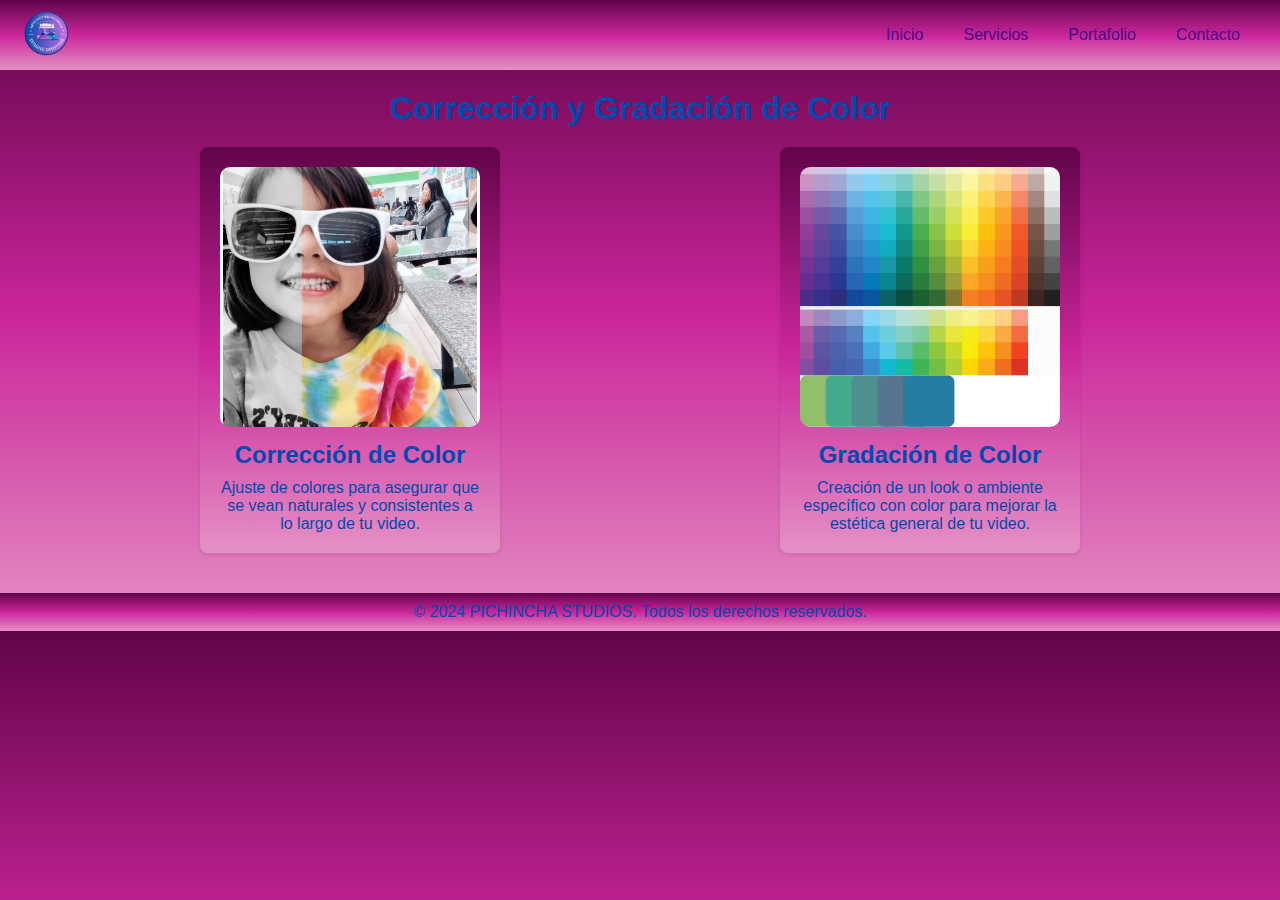
<file: color.html>
<!DOCTYPE html>
<html lang="es">
<head>
    <meta charset="UTF-8">
    <meta name="viewport" content="width=device-width, initial-scale=1.0">
    <title>Servicios de Edición de Video - Estudios Creativos Pichincha</title>
    <link rel="stylesheet" href="video.css">
</head>
<body>
    <header>
        <div class="logo">
            <img src="/images/backweb.png" alt="Artes Digitales Pichincha">
        </div>
        <nav>
            <ul>
                <li><a href="index.html#home">Inicio</a></li>
                <li><a href="index.html#services">Servicios</a></li>
                <li><a href="index.html#portfolio">Portafolio</a></li>
                <li><a href="index.html#contact">Contacto</a></li>
            </ul>
        </nav>
    </header>
    <main>
        <h1>Corrección y Gradación de Color</h1>
        <div class="container">
            <div class="service" id="basic-editing">
                <img src="images/colorblack.png" alt="">
                <h1>Corrección de Color</h1>
                <p>Ajuste de colores para asegurar que se vean naturales y consistentes a lo largo de tu video.</p>
            </div>
            
            <div class="service" id="advanced-editing">
                <img src="images/colorgrading.png" alt="">
                <h1>Gradación de Color</h1>
                <p>Creación de un look o ambiente específico con color para mejorar la estética general de tu video.</p>
            </div>
        </div>
    </main>
    <footer>
        <div>
            <p>&copy; 2024 PICHINCHA STUDIOS. Todos los derechos reservados.</p>
        </div>
    </footer>
</body>
</html>
</file>
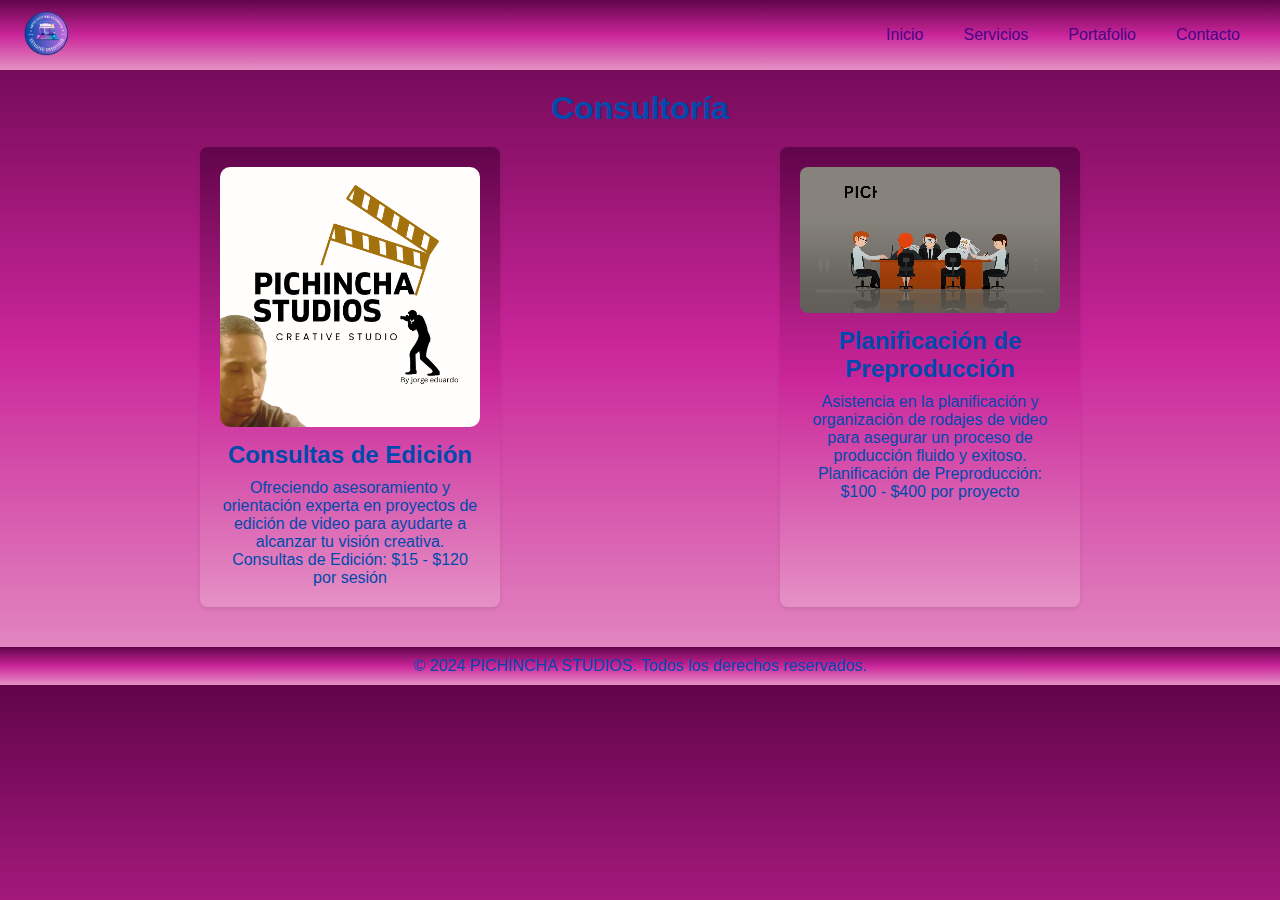
<file: consultation.html>
<!DOCTYPE html>
<html lang="es">
<head>
    <meta charset="UTF-8">
    <meta name="viewport" content="width=device-width, initial-scale=1.0">
    <title>Servicios de Edición de Video - Estudios Creativos Pichincha</title>
    <link rel="stylesheet" href="video.css">
</head>
<body>
    <header>
        <div class="logo">
            <img src="/images/backweb.png" alt="Artes Digitales Pichincha">
        </div>
        <nav>
            <ul>
                <li><a href="index.html#home">Inicio</a></li>
                <li><a href="index.html#services">Servicios</a></li>
                <li><a href="index.html#portfolio">Portafolio</a></li>
                <li><a href="index.html#contact">Contacto</a></li>
            </ul>
        </nav>
    </header>
    <main>
        <h1>Consultoría</h1>
        <div class="container">
            <div class="service" id="basic-editing">
                <img src="images/consultame.png" alt="">
                <h1>Consultas de Edición</h1>
                <p>Ofreciendo asesoramiento y orientación experta en proyectos de edición de video para ayudarte a alcanzar tu visión creativa.<br>Consultas de Edición: $15 - $120 por sesión</p>
            </div>
            
            <div class="service" id="advanced-editing">
                <video controls autoplay loop muted>
                    <source src="images/Planificación.mp4" type="video/mp4">
                    Tu navegador no soporta el elemento de video.
                </video>
                <h1>Planificación de Preproducción</h1>
                <p>Asistencia en la planificación y organización de rodajes de video para asegurar un proceso de producción fluido y exitoso.<br>Planificación de Preproducción: $100 - $400 por proyecto</p>
            </div>
        </div>
    </main>
    <footer>
        <div>
            <p>&copy; 2024 PICHINCHA STUDIOS. Todos los derechos reservados.</p>
        </div>
    </footer>
</body>
</html>
</file>
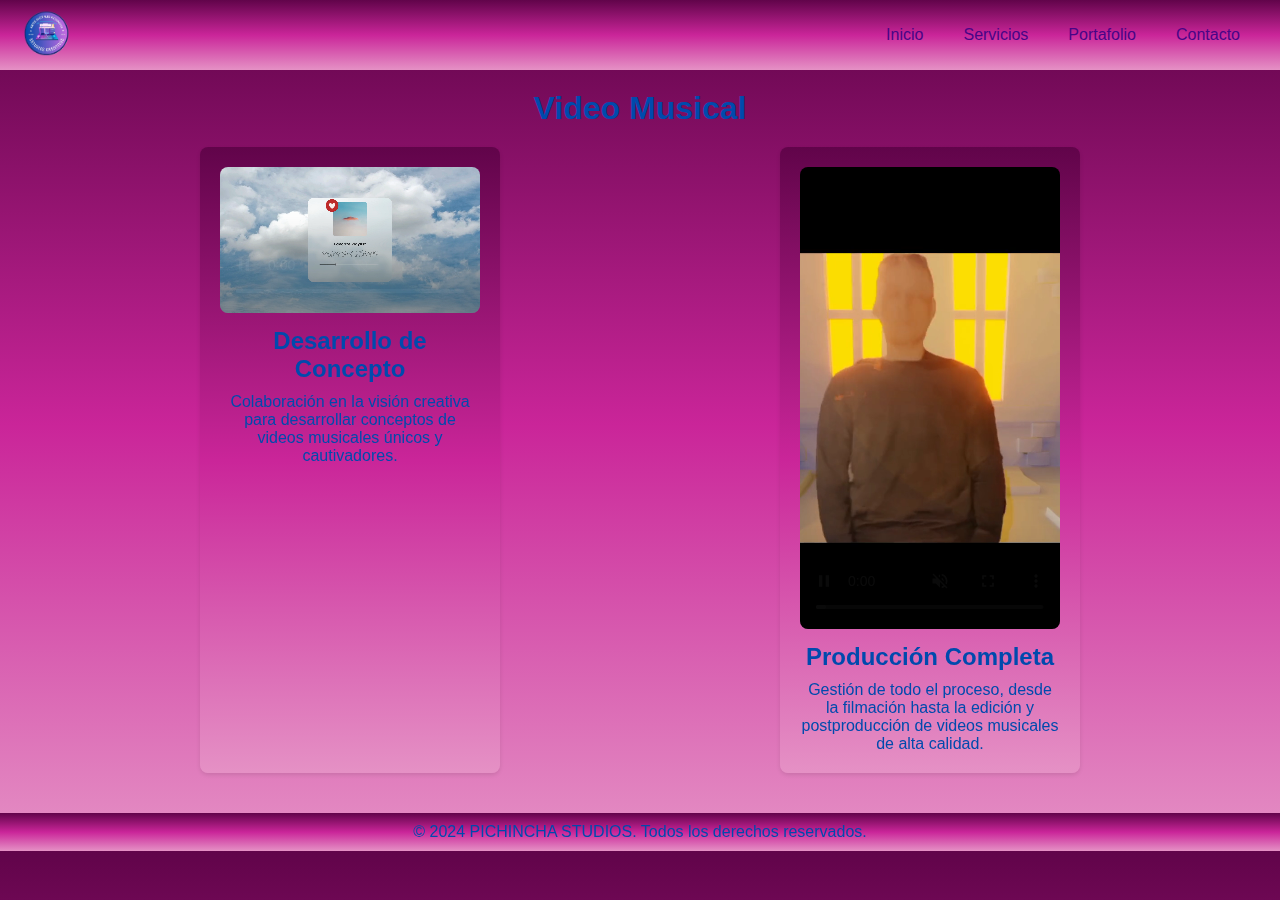
<file: music.html>
<!DOCTYPE html>
<html lang="es">
<head>
    <meta charset="UTF-8">
    <meta name="viewport" content="width=device-width, initial-scale=1.0">
    <title>Servicios de Edición de Video - Pichincha Studios</title>
    <link rel="stylesheet" href="video.css">
</head>
<body>
    <header>
        <div class="logo">
            <img src="/images/backweb.png" alt="Artes Digitales Pichincha">
        </div>
        <nav>
            <ul>
                <li><a href="index.html#home">Inicio</a></li>
                <li><a href="index.html#services">Servicios</a></li>
                <li><a href="index.html#portfolio">Portafolio</a></li>
                <li><a href="index.html#contact">Contacto</a></li>
            </ul>
        </nav>
    </header>
    <main>
        <h1>Video Musical</h1>
        <div class="container">
            <div class="service" id="basic-editing">
                <video controls autoplay loop muted>
                    <source src="images/concept developement.mp4" type="video/mp4">
                    Tu navegador no soporta el elemento de video.
                </video>
                <h1>Desarrollo de Concepto</h1>
                <p>Colaboración en la visión creativa para desarrollar conceptos de videos musicales únicos y cautivadores.</p>
            </div>
             
            <div class="service" id="advanced-editing">
                <video controls autoplay loop muted>
                    <source src="images/medance2.mp4" type="video/mp4">
                    Tu navegador no soporta el elemento de video.
                </video>
                <h1>Producción Completa</h1>
                <p>Gestión de todo el proceso, desde la filmación hasta la edición y postproducción de videos musicales de alta calidad.</p>
            </div>
        </div>
    </main>
    <footer>
        <div>
            <p>&copy; 2024 PICHINCHA STUDIOS. Todos los derechos reservados.</p>
        </div>
    </footer>
</body>
</html>
</file>
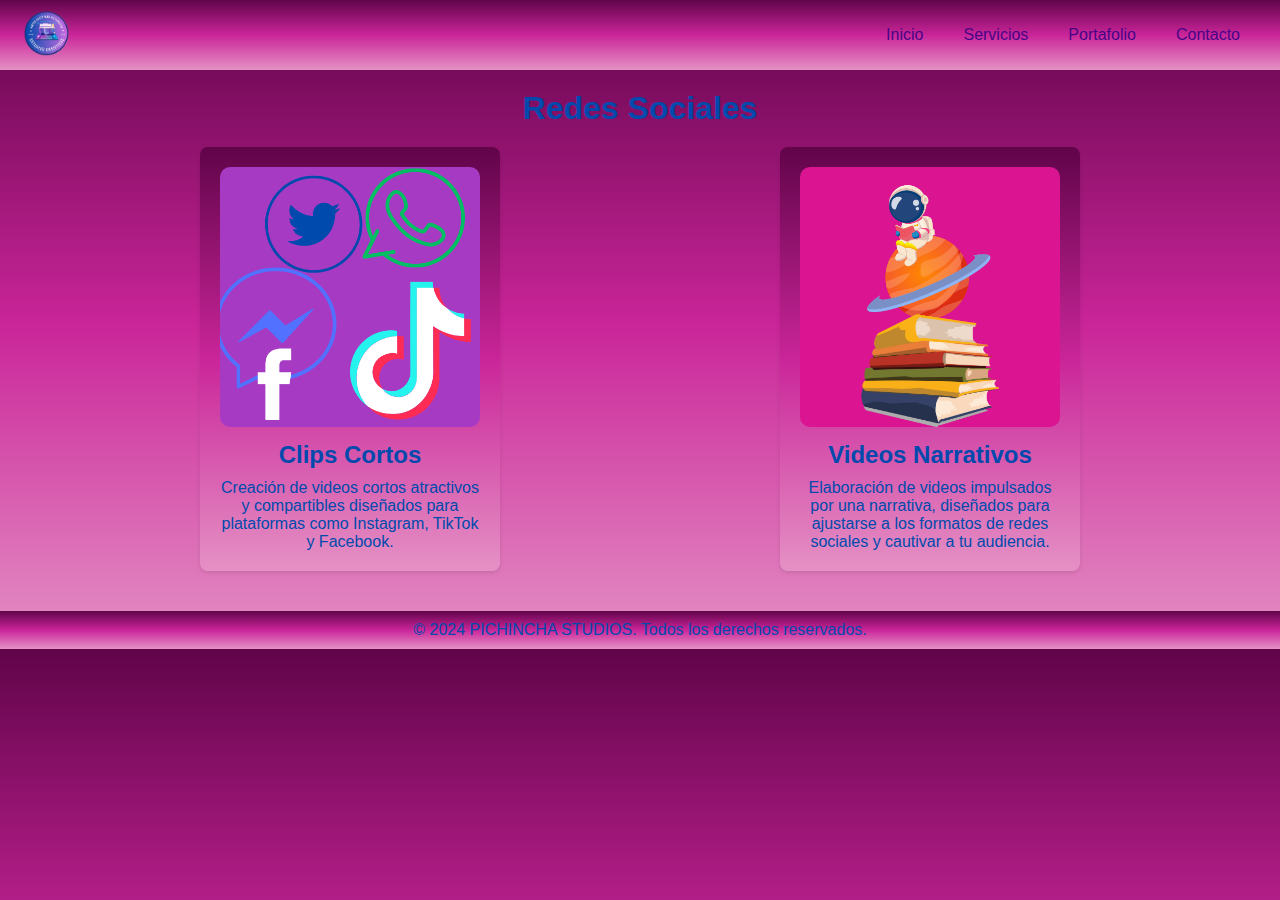
<file: social.html>
<!DOCTYPE html>
<html lang="es">
<head>
    <meta charset="UTF-8">
    <meta name="viewport" content="width=device-width, initial-scale=1.0">
    <title>Servicios de Edición de Video - Estudios Creativos Pichincha</title>
    <link rel="stylesheet" href="video.css">
</head>
<body>
    <header>
        <div class="logo">
            <img src="/images/backweb.png" alt="Artes Digitales Pichincha">
        </div>
        <nav>
            <ul>
                <li><a href="index.html#home">Inicio</a></li>
                <li><a href="index.html#services">Servicios</a></li>
                <li><a href="index.html#portfolio">Portafolio</a></li>
                <li><a href="index.html#contact">Contacto</a></li>
            </ul>
        </nav>
    </header>
    <main>
        <h1>Redes Sociales</h1>
        <div class="container">
            <div class="service" id="basic-editing">
                <img src="images/facelogo.png" alt="logo">
                <h1>Clips Cortos</h1>
                <p>Creación de videos cortos atractivos y compartibles diseñados para plataformas como Instagram, TikTok y Facebook.</p>
            </div>
            
            <div class="service" id="advanced-editing">
              <img src="images/story.png" alt="">
                <h1>Videos Narrativos</h1>
                <p>Elaboración de videos impulsados por una narrativa, diseñados para ajustarse a los formatos de redes sociales y cautivar a tu audiencia.</p>
            </div>
        </div>
    </main>
    <footer>
        <div>
            <p>&copy; 2024 PICHINCHA STUDIOS. Todos los derechos reservados.</p>
        </div>
    </footer>
</body>
</html>
</file>
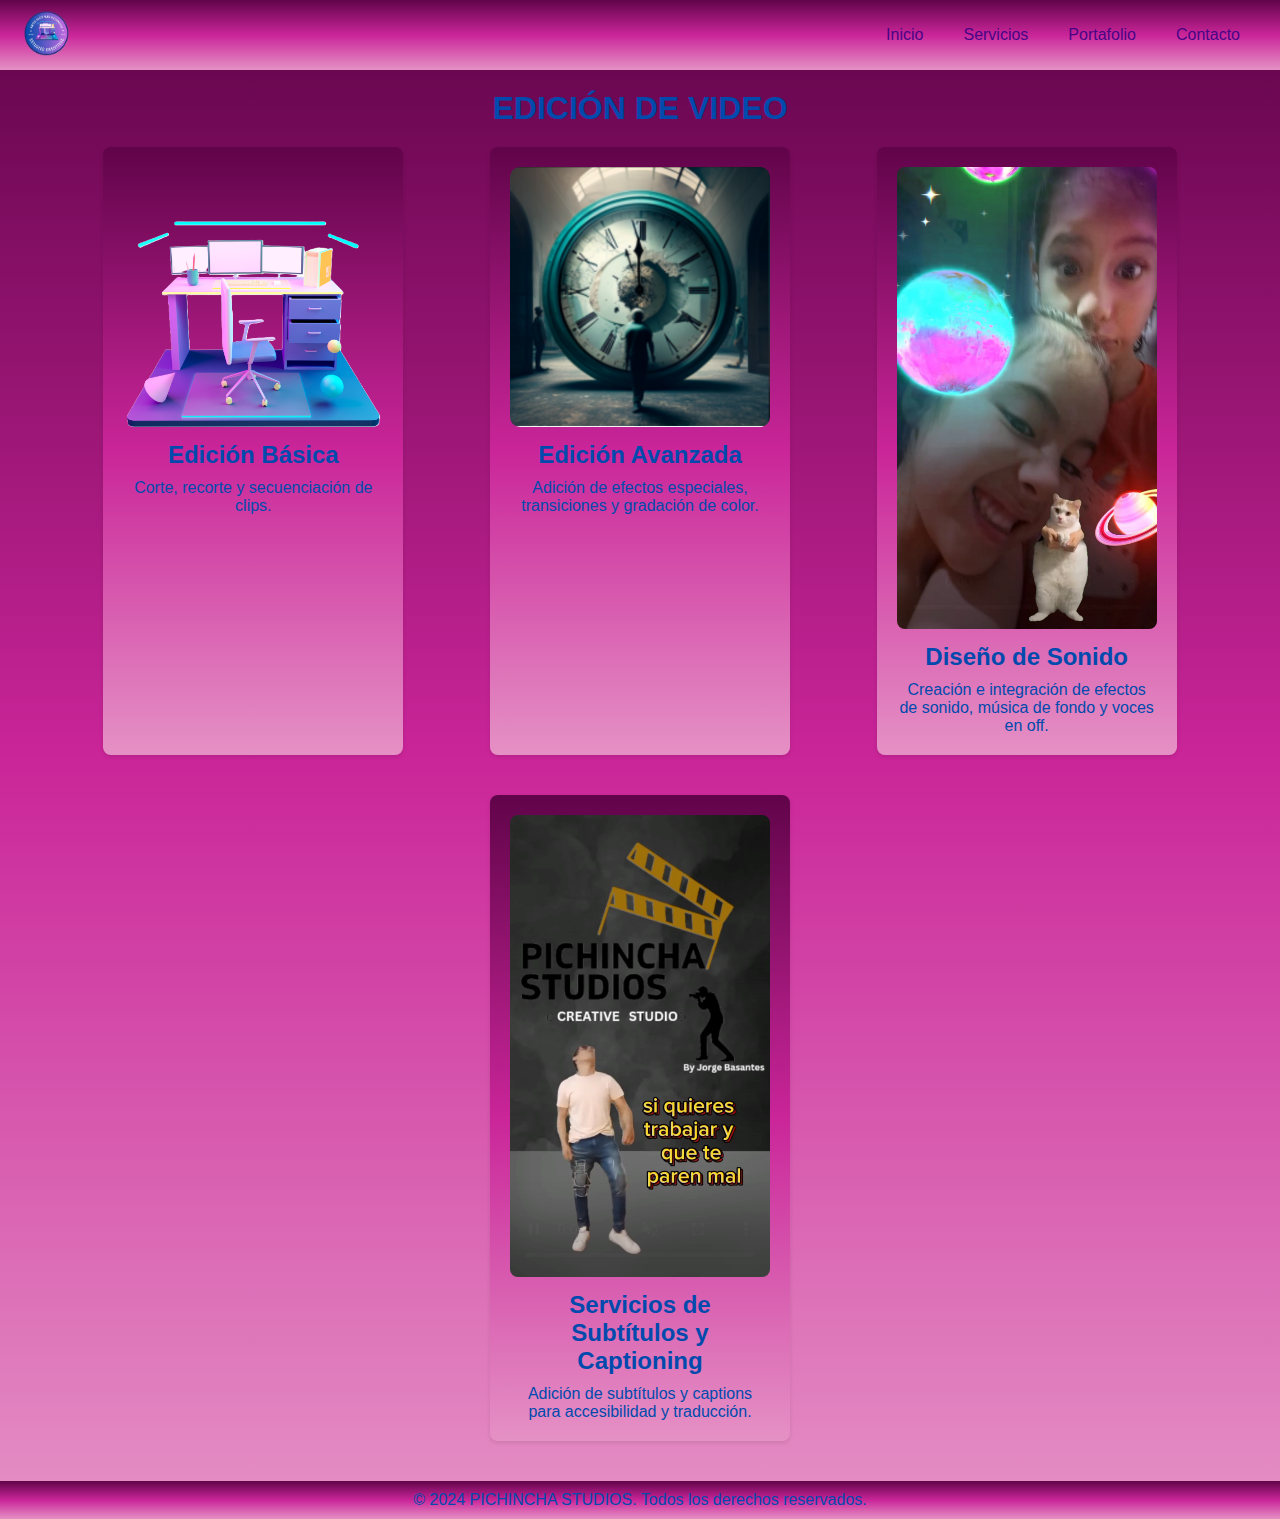
<file: video.html>
<!DOCTYPE html>
<html lang="es">
<head>
    <meta charset="UTF-8">
    <meta name="viewport" content="width=device-width, initial-scale=1.0">
    <title> PICHINCHA STUDIOS Servicios de Edición de Video - </title>
    <link rel="stylesheet" href="video.css">
</head>
<body>
    <header>
        <div class="logo">
            <img src="/images/backweb.png" alt="Artes Digitales Pichincha">
        </div>
        <nav>
            <ul>
                <li><a href="index.html#home">Inicio</a></li>
                <li><a href="index.html#services">Servicios</a></li>
                <li><a href="index.html#portfolio">Portafolio</a></li>
                <li><a href="index.html#contact">Contacto</a></li>
            </ul>
        </nav>
    </header>
    <main>
        <h1>EDICIÓN DE VIDEO</h1>
        <div class="container">
            <div class="service" id="basic-editing">
                <img src="images/bannerlogo.png" alt="">
                <h1>Edición Básica</h1>
                <p>Corte, recorte y secuenciación de clips.</p>
            </div>
            
            <div class="service" id="advanced-editing">
              <img src="images/clock.png" alt="">
                <h1>Edición Avanzada</h1>
                <p>Adición de efectos especiales, transiciones y gradación de color.</p>
            </div>
            
            <div class="service" id="sound-design">
                <video controls autoplay loop muted>
                    <source src="images/eligorda.mp4" type="video/mp4">
                    Tu navegador no soporta el elemento de video.
                </video>
                <h1>Diseño de Sonido</h1>
                <p>Creación e integración de efectos de sonido, música de fondo y voces en off.</p>
            </div>
            
            <div class="service" id="subtitle-captioning">
                <video controls autoplay loop muted>
                    <source src="images/medance.mp4" type="video/mp4">
                    Tu navegador no soporta el elemento de video.
                </video>
                <h1>Servicios de Subtítulos y Captioning</h1>
                <p>Adición de subtítulos y captions para accesibilidad y traducción.</p>
            </div>
        </div>
    </main>
    <footer>
        <div>
            <p>&copy; 2024 PICHINCHA STUDIOS. Todos los derechos reservados.</p>
        </div>
    </footer>
</body>
</html>
</file>
<file: video.css>
/* Reset and general styles */
* {
    margin: 0;
    padding: 0;
    box-sizing: border-box;
}

body {
    font-family: Arial, sans-serif;
    background: linear-gradient(rgb(97, 4, 74), rgb(202, 37, 153), rgb(229, 145, 197));
    color: #333;
    margin: 0;
    padding: 0;
}

.container {
    max-width: 1200px;
    margin: 0 auto;
    padding: 0 20px;
    display: flex;
    flex-wrap: wrap;
    justify-content: space-around;
}

/* Header styles */
header {
    background: linear-gradient(rgb(97, 4, 74), rgb(202, 37, 153), rgb(229, 145, 197));
    color: #fff;
    padding: 10px 0;
    display: flex;
    justify-content: space-between;
    align-items: center;
}

header .logo img {
    height: 50px;
    margin-left: 20px;
    background: transparent;
    border: none;
    display: block;
}

header nav ul {
    display: flex;
    list-style-type: none;
    margin-right: 20px;
}

header nav ul li {
    margin: 0 10px;
}

header nav ul li a {
    color: rgb(72, 5, 134);
    text-decoration: none;
    padding: 10px;
    transition: all 0.3s ease;
}

header nav ul li a:hover {
    background-color: #e9ec0b;
}

/* Main content styles */
main {
    padding: 20px;
}

h1, h2, h3, p {
    color: #004aad;
    text-align: center;
}

.service, .portfolio-item, .testimonial {
    margin-bottom: 20px;
}

.responsive-video {
    max-width: 100%;
    height: auto;
}

/* Service section styles */
.service {
    background: linear-gradient(rgb(97, 4, 74), rgb(202, 37, 153), rgb(229, 145, 197));
    box-shadow: 0 2px 4px rgba(0, 0, 0, 0.1);
    margin: 20px;
    padding: 20px;
    border-radius: 8px;
    width: 300px;
    text-align: center;
}

.service img {
    max-width: 100%;
    height: auto;
    border-radius: 10px;
}

.service video {
    width: 100%;
    border-radius: 8px;
}

.service h1 {
    font-size: 1.5em;
    margin: 10px 0;
}

/* Footer styles */
footer {
    background: linear-gradient(rgb(97, 4, 74), rgb(202, 37, 153), rgb(229, 145, 197));
    color: #fff;
    padding: 10px;
    text-align: center;
}

/* Responsive styles */
@media (max-width: 768px) {
    header {
        flex-direction: column;
        align-items: center;
    }

    header .logo img {
        margin: 0;
        margin-bottom: 10px;
    }

    header nav ul {
        flex-direction: column;
        align-items: center;
        margin: 0;
    }

    header nav ul li {
        margin: 5px 0;
    }

    .service {
        width: 100%;
        margin: 10px 0;
    }

    h1, h2, h3, p {
        font-size: 1.2em;
    }
}

@media (max-width: 480px) {
    header {
        padding: 5px 0;
    }

    header nav ul li a {
        padding: 5px;
    }

    main {
        padding: 10px;
    }

    .service {
        padding: 10px;
    }

    h1, h2, h3, p {
        font-size: 1em;
    }
}
</file>
